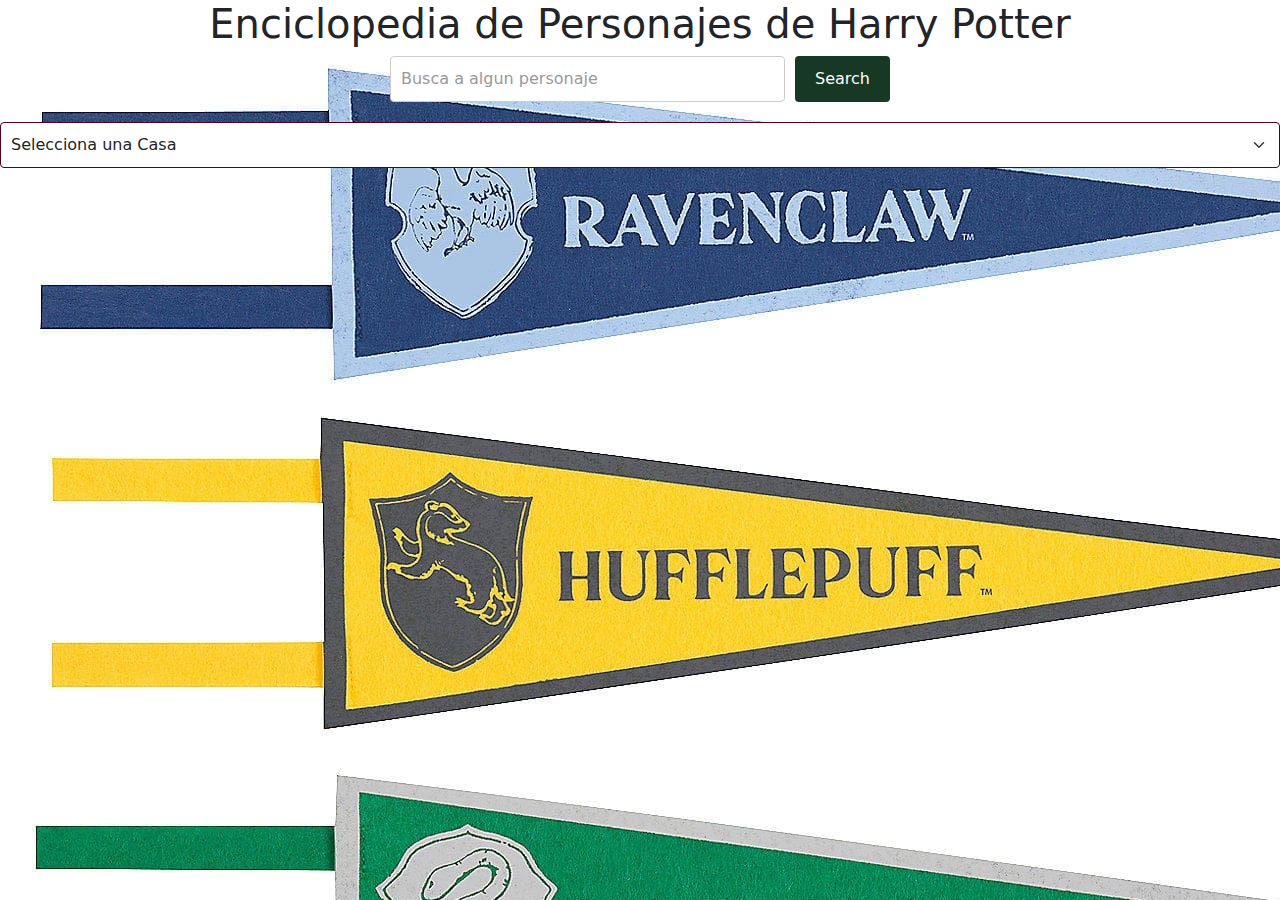
<file: index.html>
<!DOCTYPE html>
<html lang="en">
<head>
    <meta charset="UTF-8">
    <meta name="viewport" content="width=device-width, initial-scale=1.0">
    <link href="https://cdn.jsdelivr.net/npm/bootstrap@5.3.3/dist/css/bootstrap.min.css" rel="stylesheet" integrity="sha384-QWTKZyjpPEjISv5WaRU9OFeRpok6YctnYmDr5pNlyT2bRjXh0JMhjY6hW+ALEwIH" crossorigin="anonymous">
    <link rel="stylesheet" href="css/style.css" >
    <link rel="stylesheet" href="css/cardstyle.css" >
    <link rel="stylesheet" href="css/housefilterstyle.css" >
    <link rel="stylesheet" href="css/searchstyle.css" >
    <link rel="shortcut icon" href="./img/icono.jpg"/>
    <title>Enciclopedia de Harry Potter</title>
</head>
<body>

    <div class="search">
        
        <h1>Enciclopedia de Personajes de Harry Potter</h1>

        <form class="d-flex" role="search">
            <input type="search" id="searchInput" placeholder="Busca a algun personaje" aria-label="Search">
            <button class="btn btn-outline-success" type="button" id="SearchCharacter">Search</button>
        </form>
    </div>
    <select id="houseFilter" class="form-select mt-3">
        <option value="" >Selecciona una Casa</option>
        <option value="Gryffindor">Gryffindor</option>
        <option value="Hufflepuff">Hufflepuff</option>
        <option value="Ravenclaw">Ravenclaw</option>
        <option value="Slytherin">Slytherin</option>
    </select>
    
    <div class="characterCard">
        <div id="characterCards" class="row"></div>
    </div>
    <script src="api.js"></script>
</body>
</html>
</file>
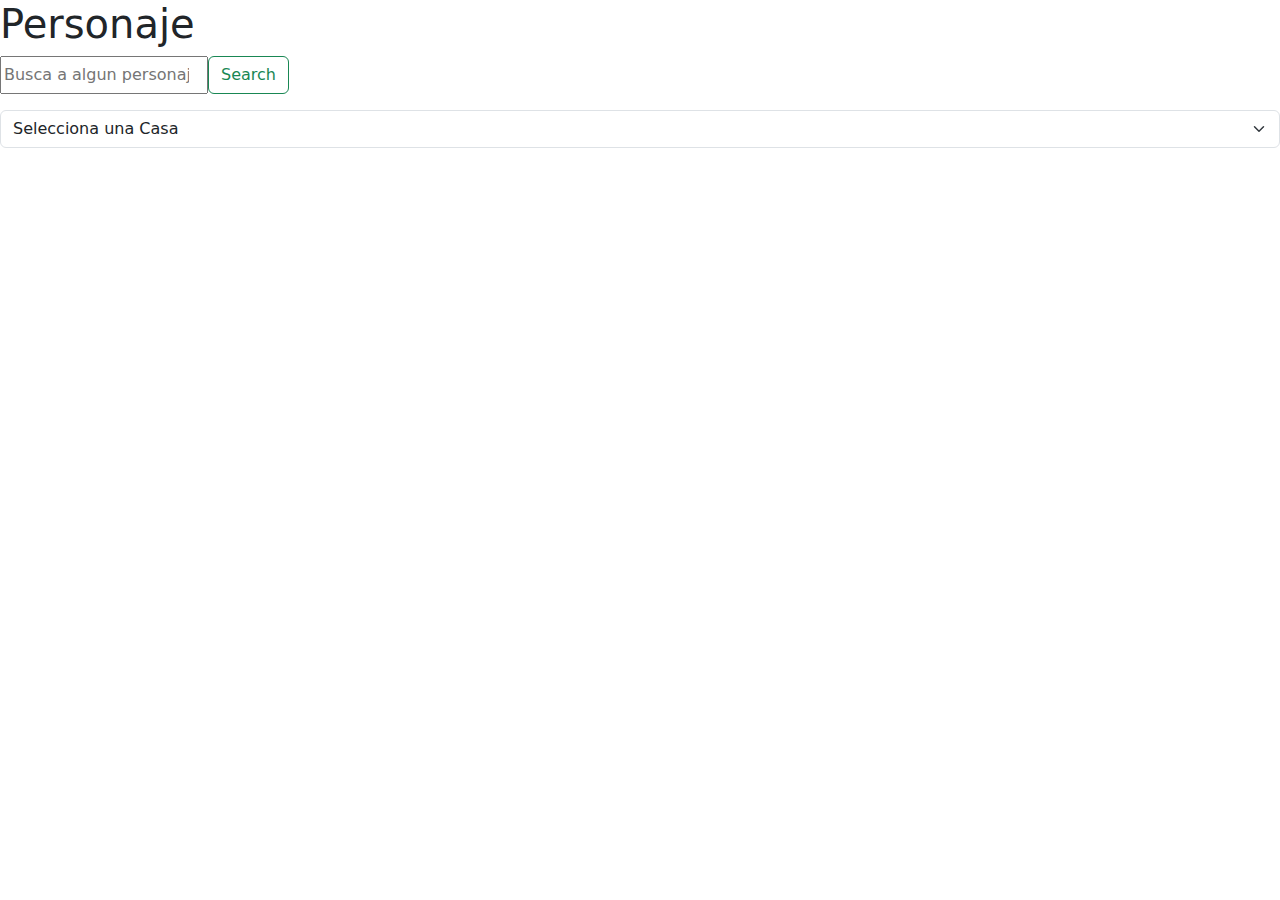
<file: ejercicio.html>
<!DOCTYPE html>
<html lang="en">
<head>
    <meta charset="UTF-8">
    <meta name="viewport" content="width=device-width, initial-scale=1.0">
    <link href="https://cdn.jsdelivr.net/npm/bootstrap@5.3.3/dist/css/bootstrap.min.css" rel="stylesheet" integrity="sha384-QWTKZyjpPEjISv5WaRU9OFeRpok6YctnYmDr5pNlyT2bRjXh0JMhjY6hW+ALEwIH" crossorigin="anonymous">
    <title>API</title>
</head>
<body>

    <div class="search">
        <h1>Personaje</h1>
        <form class="d-flex" role="search">
            <input type="search" id="searchInput" placeholder="Busca a algun personaje" aria-label="Search">
            <button class="btn btn-outline-success" type="button" id="SearchCharacter">Search</button>
        </form>
    </div>
    <select id="houseFilter" class="form-select mt-3">
        <option value="">Selecciona una Casa</option>
        <option value="Gryffindor">Gryffindor</option>
        <option value="Hufflepuff">Hufflepuff</option>
        <option value="Ravenclaw">Ravenclaw</option>
        <option value="Slytherin">Slytherin</option>
    </select>
    
    <div class="characterCard">
        <div id="characterCards" class="row"></div>
    </div>
    <script src="api.js"></script>
</body>
</html>
</file>
<file: css/style.css>
body{
    margin: 0;
    padding: 0;
    background-image: url("../img/background.jpg");
}
</file>
<file: css/cardstyle.css>
.card {
    margin: 3px 3px 3px 3px ;
    border-radius: 8px;
    box-shadow: 0 4px 8px rgba(0, 0, 0, 0.1);
    transition: transform 0.3s ease;
  }
  
  .card:hover {
    transform: translateY(-5px);
  }
  
  .card-img-top {
    border-top-left-radius: 8px;
    border-top-right-radius: 8px;
    object-fit: fill;
    height: 300px;
  }
  
  .card-body {
    padding: 1.5rem;
  }
  
  .card-title {
    font-size: 1.2rem;
    margin-bottom: 0.5rem;
  }
  
  .card-text {
    font-size: 1rem;
    margin-bottom: 0.8rem;
  }
  
  .more-info {
    margin-top: 1rem;
  }
  
  .modal-dialog {
      max-width: 500px;
  }

  .more-info {
    background-color: #1d476f; 
    color: white; 
    border: none; 
    padding: 10px 20px;
    border-radius: 5px; 
    cursor: pointer; 
    transition: background-color 0.3s ease;
    font-size: 1rem;
    margin-top: 10px; 
  }
  
  .more-info:hover {
    background-color: #30699e; 
  }
  
  .more-info:focus {
    outline: none;
    box-shadow: 0 0 5px rgba(0, 123, 255, 0.5);
  }
 
  .btn-outline-info.more-info{
      background-color: transparent;
      border: 1px solid #17a2b8;
      color: #17a2b8;
  }
  .btn-outline-info.more-info:hover{
      background-color: #cce5eb;
  }
</file>
<file: css/housefilterstyle.css>
#houseFilter {
  margin: 0 0 10px;
  padding: 10px;
  border: 1px solid #52021B;
  border-radius: 4px;
  font-size: 1rem;
  margin-top: 15px;
}

#houseFilter:focus {
  outline: none; 
  border-color: #52021B;
  box-shadow: 0 0 5px #52021B; 
}
</file>
<file: css/searchstyle.css>
.search {
    display: flex;
    flex-direction: column;
    align-items: center;
    margin-bottom: 20px;
  }
  
  .search form {
    display: flex;
    width: 100%;
    max-width: 500px; 
  }
  
  .search input[type="search"] {
    flex-grow: 1;
    padding: 10px;
    border: 1px solid #ccc;
    border-radius: 4px;
    margin-right: 10px;
  }
  
  .search button {
    padding: 10px 20px;
    border: none;
    border-radius: 4px;
    background-color: #173825; 
    color: white;
    cursor: pointer;
    transition: background-color 0.3s ease;
  }
  
  .search button:hover {
    background-color: #e79408; 
  }

  .search input[type="search"]::placeholder {
    color: #999;
  }
</file>
